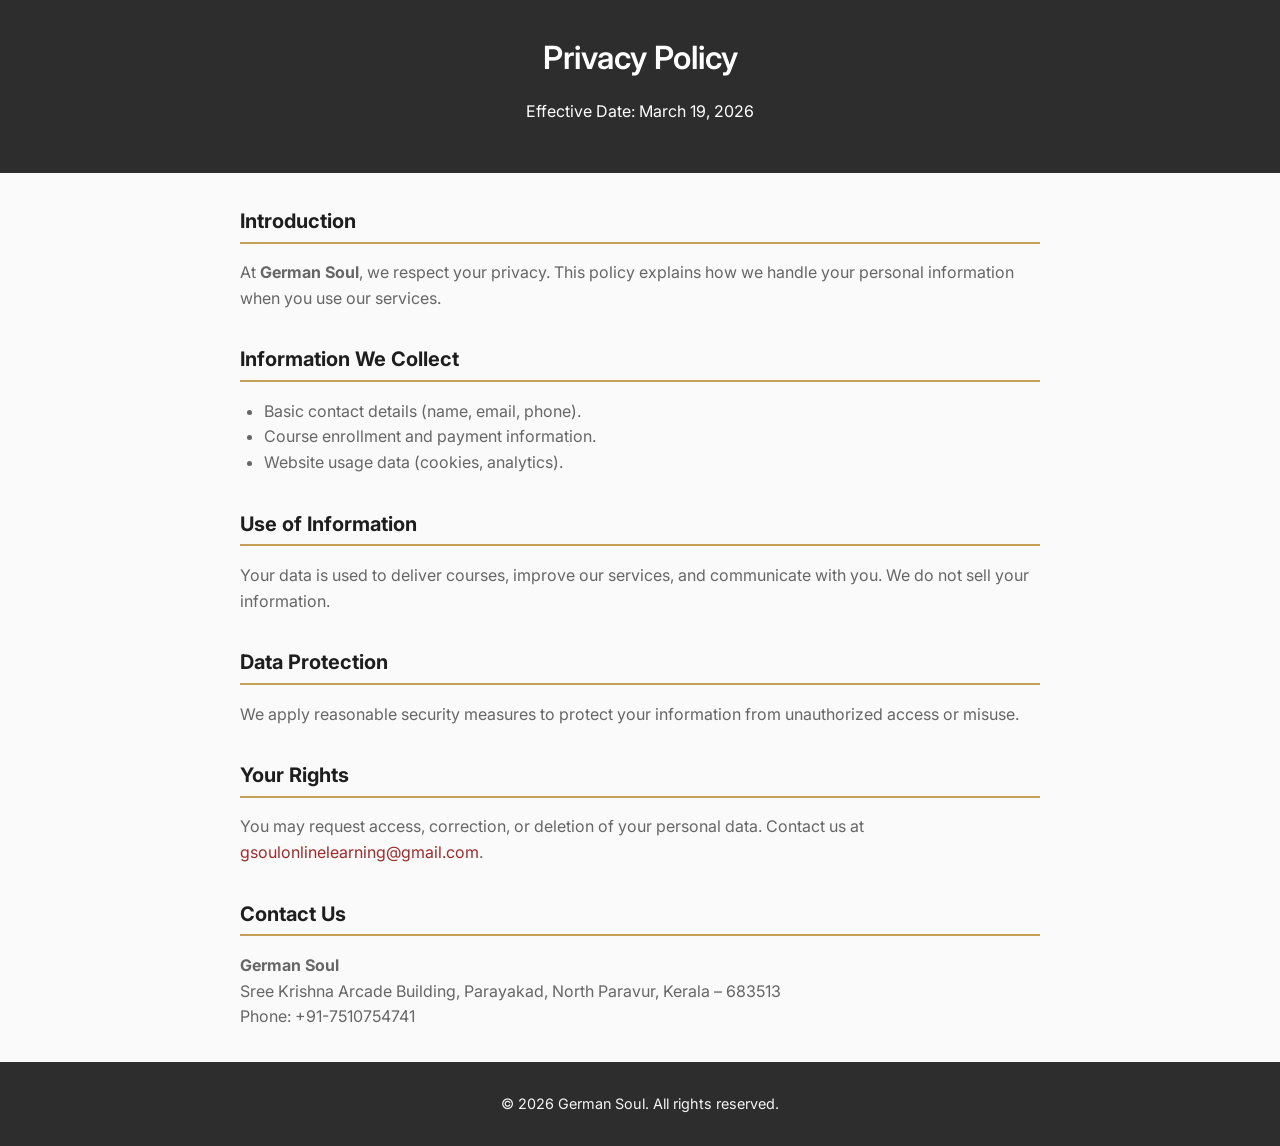
<file: privacy.html>
<!DOCTYPE html>
<html lang="en">
<head>
  <meta charset="UTF-8">
  <meta name="viewport" content="width=device-width, initial-scale=1.0">
  <title>Privacy Policy | German Soul</title>
  <link rel="stylesheet" href="privacy.css">
  <link href="https://fonts.googleapis.com/css2?family=Inter:wght@400;600&display=swap" rel="stylesheet">
</head>
<body>
  <header class="policy-header">
    <h1>Privacy Policy</h1>
    <p>Effective Date: March 19, 2026</p>
  </header>

  <main class="policy-container">
    <section>
      <h2>Introduction</h2>
      <p>
        At <strong>German Soul</strong>, we respect your privacy. This policy explains how we handle your personal information when you use our services.
      </p>
    </section>

    <section>
      <h2>Information We Collect</h2>
      <ul>
        <li>Basic contact details (name, email, phone).</li>
        <li>Course enrollment and payment information.</li>
        <li>Website usage data (cookies, analytics).</li>
      </ul>
    </section>

    <section>
      <h2>Use of Information</h2>
      <p>
        Your data is used to deliver courses, improve our services, and communicate with you. We do not sell your information.
      </p>
    </section>

    <section>
      <h2>Data Protection</h2>
      <p>
        We apply reasonable security measures to protect your information from unauthorized access or misuse.
      </p>
    </section>

    <section>
      <h2>Your Rights</h2>
      <p>
        You may request access, correction, or deletion of your personal data. Contact us at 
        <a href="mailto:gsoulonlinelearning@gmail.com">gsoulonlinelearning@gmail.com</a>.
      </p>
    </section>

    <section>
      <h2>Contact Us</h2>
      <p>
        <strong>German Soul</strong><br>
        Sree Krishna Arcade Building, Parayakad, North Paravur, Kerala – 683513<br>
        Phone: +91-7510754741
      </p>
    </section>
  </main>

  <footer class="policy-footer">
    <p>&copy; 2026 German Soul. All rights reserved.</p>
  </footer>
</body>
</html>
</file>
<file: privacy.css>
:root {
  --primary-black: #1e1e1e;
  --secondary-black: #2d2d2d;
  --primary-gold: #c5a059;
  --accent-red: #9b2c2c;

  --text-light: #ffffff;
  --text-offwhite: #f5f5f5;
  --text-gray: #666666;

  --transition: all 0.3s ease;
}

body {
  font-family: 'Inter', sans-serif;
  background: #fafafa;
  color: var(--primary-black);
  margin: 0;
  line-height: 1.6;
}

.policy-header {
  background: var(--secondary-black);
  color: var(--text-light);
  text-align: center;
  padding: 2rem 1rem;
}

.policy-header h1 {
  margin: 0;
  font-size: 2rem;
  font-weight: 600;
}

.policy-container {
  max-width: 800px;
  margin: 2rem auto;
  padding: 0 1.5rem;
}

.policy-container h2 {
  color: var(--primary-black);
  font-size: 1.25rem;
  margin-top: 2rem;
  border-bottom: 2px solid var(--primary-gold);
  padding-bottom: 0.3rem;
}

.policy-container p, 
.policy-container ul {
  color: var(--text-gray);
  margin-top: 0.5rem;
}

.policy-container ul {
  list-style: disc;
  padding-left: 1.5rem;
}

.policy-container a {
  color: var(--accent-red);
  text-decoration: none;
  transition: var(--transition);
}

.policy-container a:hover {
  text-decoration: underline;
}

.policy-footer {
  background: var(--secondary-black);
  text-align: center;
  padding: 1rem;
  font-size: 0.9rem;
  color: var(--text-offwhite);
}
</file>
